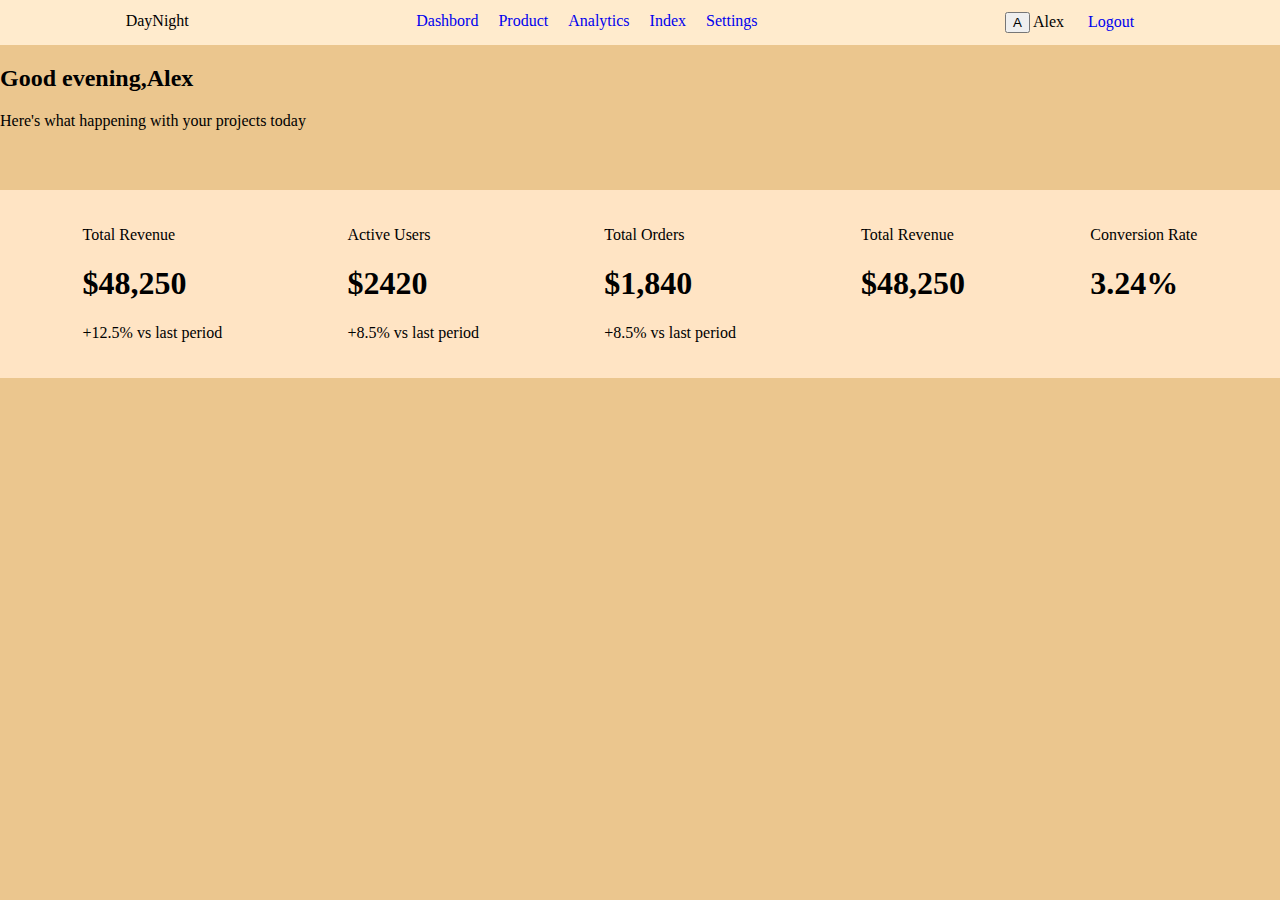
<file: index.html>
<!DOCTYPE html>
<html lang="en">

<head>
    <meta charset="UTF-8">
    <meta name="viewport" content="width=device-width, initial-scale=1.0">
    <title>Test</title>
    <style>
        body {
            background-color: rgb(235, 198, 142);
            margin: 0 auto;
            padding: 0;
        }

        .nav11 {
            display: flex;
            justify-content: space-around;
            background-color: blanchedalmond;
            padding: 12px;
        }

        /* .nav11 a{
            margin: 20px;
            margin-top: 30px;

        } */
        div .second {
            display: flex;
            justify-content: space-between;
            /* margin: 2px; */
            /* margin-top: 5%; */
        }

        a:hover {
            cursor: pointer;

        }

        /* .first {
            /* margin-right: 5%; 
        } */

        .second a {
            text-decoration: none;
            margin-right: 20px;

        }

        .third a {
            text-decoration: none;
            margin-right: 20px;
        }


        .box {
            display: flex;
            justify-content: space-around;
            margin-top: 60px;
            background-color: bisque;
            padding: 20px;
        }
    </style>
</head>






<body>

    <nav class="nav">
        <div class="nav11">
            <div class="first">
                <a>DayNight</a>
            </div>
            <div class="second">
                <a href="#">Dashbord</a>
                <a href="#">Product</a>
                <a href="#">Analytics</a>
                <a href="#">Index</a>
                <a href="#">Settings</a>
            </div>
            <div class="third">
                <button>A</button>
                <a>Alex</a>
                <a href="#">Logout</a>
            </div>
        </div>
    </nav>

    <div class="hard">
        <h2>Good evening,Alex</h2>
        <p>Here's what happening with your projects today</p>
    </div>

    <div class="box">
        <div>
            <p> Total Revenue</p>
            <h1>$48,250</h1>
            <p>+12.5% vs last period</p>
        </div>
        <div>
            <p> Active Users</p>
            <h1>$2420</h1>
            <p>+8.5% vs last period</p>
        </div>
        <div>
            <p> Total Orders</p>
            <h1>$1,840</h1>
            <p>+8.5% vs last period</p>
        </div>
        <div>
            <p> Total Revenue</p>
            <h1>$48,250</h1>
        </div>
        <div>
            <p> Conversion Rate</p>
            <h1>3.24%</h1>
        </div>

    </div>
</body>

</html>
</file>
